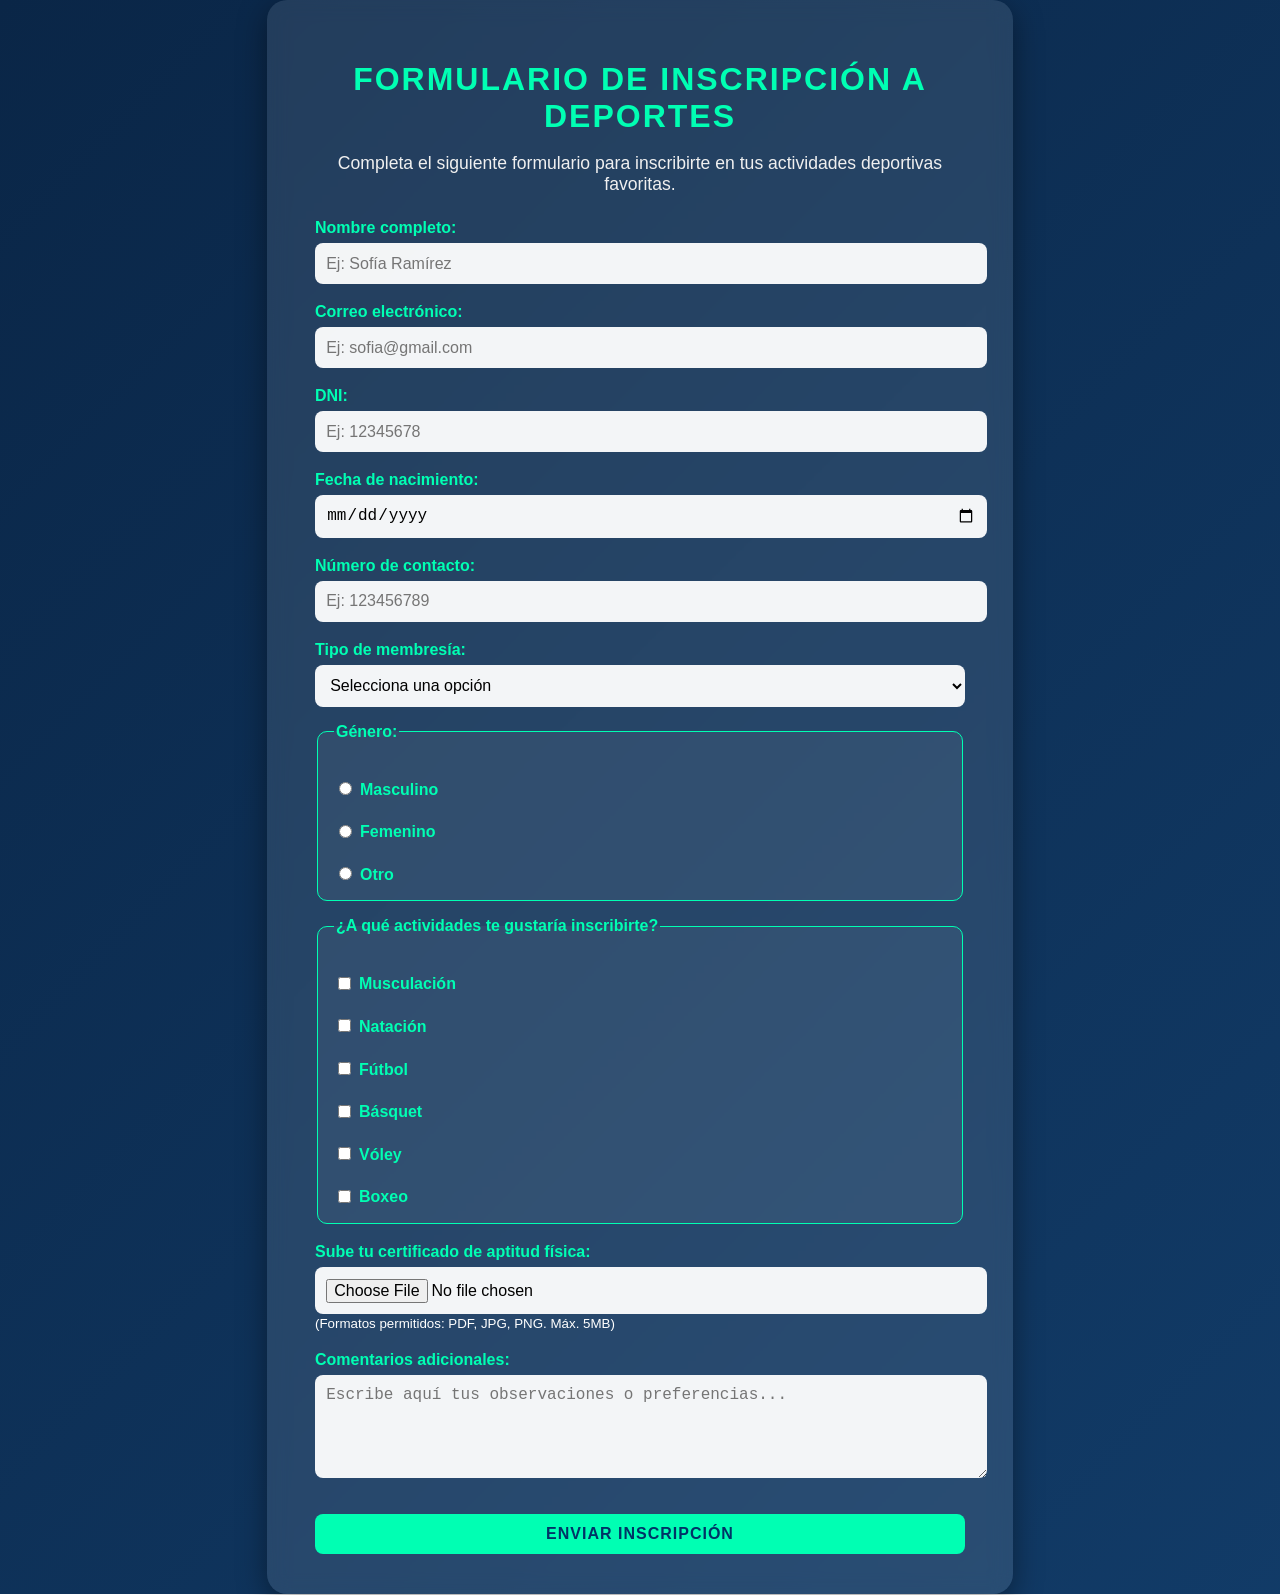
<file: formulario/index.html>
<!DOCTYPE html>
<html lang="es">
<head>
  <meta charset="UTF-8">
  <title>Inscripción a Deportes</title>
  <link rel="stylesheet" href="styles.css">
</head>
<body>
  <main>

    <h1 id="title">Formulario de Inscripción a Deportes</h1>
    <p id="description">
      Completa el siguiente formulario para inscribirte en tus actividades deportivas favoritas.
    </p>

    <form id="survey-form" enctype="multipart/form-data">
      
      <label id="name-label" for="name">Nombre completo:</label>
      <input type="text" id="name" name="nombre" placeholder="Ej: Sofía Ramírez" required />

      <label id="email-label" for="email">Correo electrónico:</label>
      <input type="email" id="email" name="correo" placeholder="Ej: sofia@gmail.com" required />

      <label for="dni">DNI:</label>
      <input type="text" id="dni" name="dni" placeholder="Ej: 12345678" required />

      <label for="fecha">Fecha de nacimiento:</label>
      <input type="date" id="fecha" name="fecha_nacimiento" required />

      <label id="number-label" for="number">Número de contacto:</label>
      <input type="number" id="number" name="numero" min="1000000" max="9999999999" placeholder="Ej: 123456789" />

      <label for="dropdown">Tipo de membresía:</label>
      <select id="dropdown" name="membresia" required>
        <option value="" disabled selected>Selecciona una opción</option>
        <option value="mensual">Mensual</option>
        <option value="anual">Anual</option>
        <option value="personalizada">Personalizada</option>
      </select>

      <fieldset>
        <legend>Género:</legend>
        <label><input type="radio" name="genero" value="masculino" />Masculino</label>
        <label><input type="radio" name="genero" value="femenino" />Femenino</label>
        <label><input type="radio" name="genero" value="otro" />Otro</label>
      </fieldset>

      <fieldset>
        <legend>¿A qué actividades te gustaría inscribirte?</legend>
        <label><input type="checkbox" name="actividades" value="musculacion" />Musculación</label>
        <label><input type="checkbox" name="actividades" value="natacion" />Natación</label>
        <label><input type="checkbox" name="actividades" value="futbol" />Fútbol</label>
        <label><input type="checkbox" name="actividades" value="basquet" />Básquet</label>
        <label><input type="checkbox" name="actividades" value="voley" />Vóley</label>
        <label><input type="checkbox" name="actividades" value="boxeo" />Boxeo</label>
      </fieldset>

      <label for="aptitud">Sube tu certificado de aptitud física:</label>
      <input
        type="file"
        id="aptitud"
        name="certificado_aptitud"
        accept=".pdf, .jpg, .jpeg, .png"
        required
      />
      <small>(Formatos permitidos: PDF, JPG, PNG. Máx. 5MB)</small>

      <label for="comentarios">Comentarios adicionales:</label>
      <textarea id="comentarios" name="comentarios" placeholder="Escribe aquí tus observaciones o preferencias..."></textarea>

      <button id="submit" type="submit">Enviar inscripción</button>
    </form>
  </main>
</body>
</html>
</file>
<file: formulario/styles.css>
body {
  font-family: 'Poppins', sans-serif;
  background: linear-gradient(135deg, #0a2647, #144272, #205295, #2c74b3);
  background-size: 400% 400%;
  animation: gradientMove 10s ease infinite;
  color: #fff;
  margin: 0;
  min-height: 100vh;
  display: flex;
  justify-content: center;
  align-items: center;
}

@keyframes gradientMove {
  0% { background-position: 0% 50%; }
  50% { background-position: 100% 50%; }
  100% { background-position: 0% 50%; }
}

main {
  background: rgba(255, 255, 255, 0.1);
  backdrop-filter: blur(10px);
  padding: 2.5rem 3rem;
  border-radius: 20px;
  box-shadow: 0 8px 30px rgba(0, 0, 0, 0.4);
  width: 90%;
  max-width: 650px;
  animation: fadeIn 1.5s ease-in-out;
}

@keyframes fadeIn {
  from { opacity: 0; transform: translateY(20px); }
  to { opacity: 1; transform: translateY(0); }
}

h1 {
  text-align: center;
  color: #00ffb3;
  margin-bottom: 0.5rem;
  text-transform: uppercase;
  letter-spacing: 2px;
}

p#description {
  text-align: center;
  margin-bottom: 1.5rem;
  color: #f0f0f0;
  font-size: 1.1rem;
}

label, legend {
  display: block;
  margin-top: 1.2rem;
  font-weight: bold;
  color: #00ffb3;
}

input, select, textarea, button {
  width: 100%;
  padding: 0.7rem;
  margin-top: 0.4rem;
  border-radius: 8px;
  border: none;
  outline: none;
  font-size: 1rem;
}

input, select, textarea {
  background: rgba(255, 255, 255, 0.95);
  color: #000;
  transition: box-shadow 0.3s;
}

input:focus, select:focus, textarea:focus {
  box-shadow: 0 0 10px #00ffb3;
}

fieldset {
  border: 1px solid #00ffb3;
  border-radius: 10px;
  padding: 1rem;
  margin-top: 1rem;
  background: rgba(255, 255, 255, 0.05);
}

label input[type="radio"],
label input[type="checkbox"] {
  width: auto;
  margin-right: 8px;
}

textarea {
  resize: vertical;
  min-height: 80px;
}

button {
  margin-top: 2rem;
  background: #00ffb3;
  color: #003366;
  font-weight: bold;
  text-transform: uppercase;
  letter-spacing: 1px;
  cursor: pointer;
  transition: transform 0.2s, box-shadow 0.3s;
}

button:hover {
  transform: translateY(-2px);
  box-shadow: 0 5px 20px rgba(0, 255, 179,)
}
</file>
